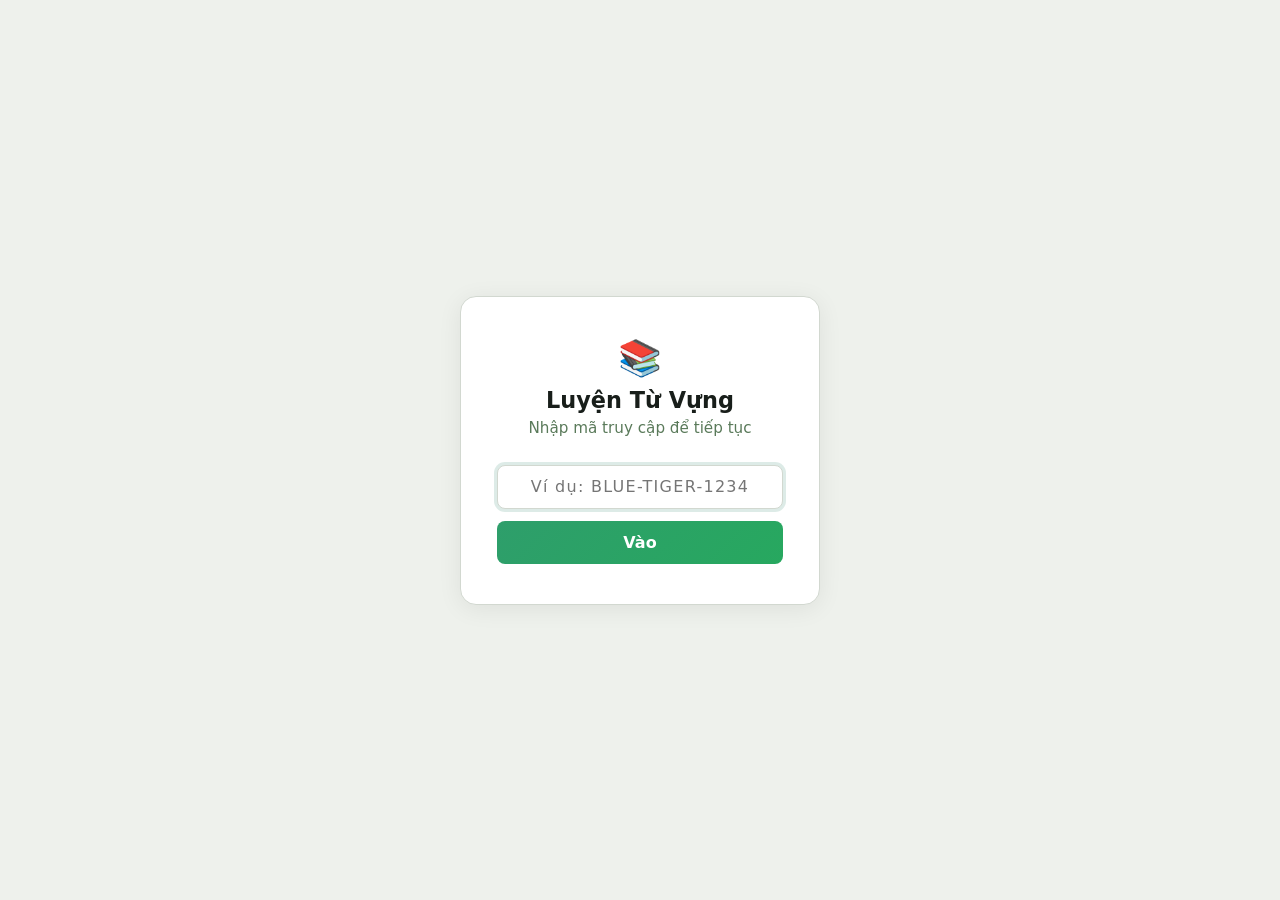
<file: index.html>
<!doctype html>
<html lang="vi">
  <head>
    <meta charset="UTF-8" />
    <meta name="viewport" content="width=device-width, initial-scale=1.0" />
    <meta
      name="description"
      content="Luyện từ vựng ngoại ngữ dễ dàng – thêm từ, tạo bài kiểm tra và chia sẻ với bạn bè."
    />
    <title>Luyện Từ Vựng</title>
    <link rel="stylesheet" href="./src/styles.css" />
  </head>
  <body>
    <noscript>You need JavaScript enabled to use this app.</noscript>
    <div id="root"></div>
    <script src="https://code.responsivevoice.org/responsivevoice.js?key=FREE"></script>
    <script src="./src/auth.js"></script>
  </body>
</html>
</file>
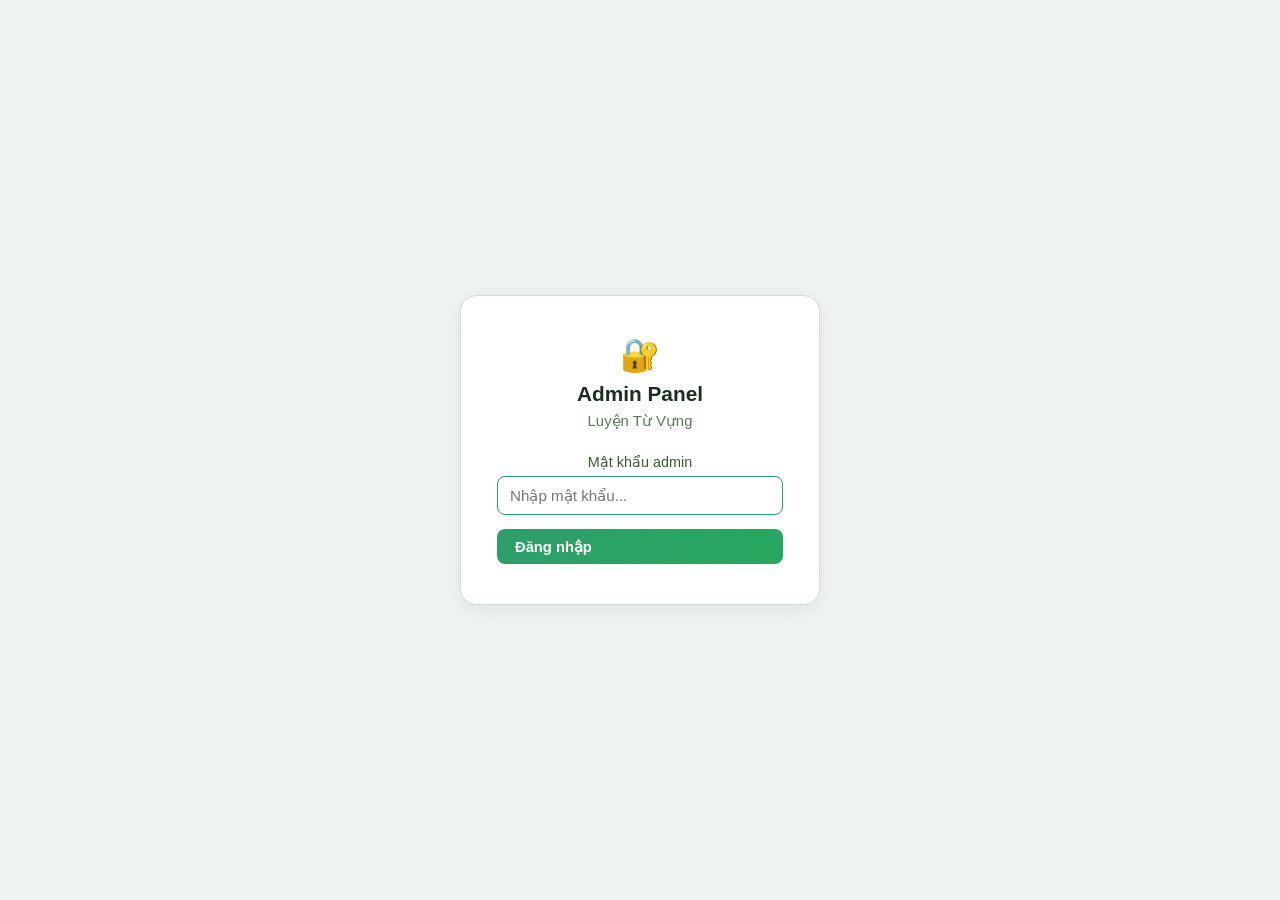
<file: admin.html>
<!doctype html>
<html lang="vi">
<head>
  <meta charset="UTF-8" />
  <meta name="viewport" content="width=device-width, initial-scale=1.0" />
  <title>Admin – Luyện Từ Vựng</title>
  <style>
    *, *::before, *::after { box-sizing: border-box; }
    body { margin: 0; font-family: -apple-system, BlinkMacSystemFont, "Segoe UI", sans-serif; background: #f0f4f0; color: #1a2e1f; }
    h1, h2, h3 { margin: 0; }
    a { color: inherit; }

    .login-wrap { min-height: 100vh; display: flex; align-items: center; justify-content: center; padding: 24px; }
    .login-card { background: #fff; border: 1.5px solid #d0ddd0; border-radius: 16px; padding: 40px 36px; max-width: 360px; width: 100%; text-align: center; box-shadow: 0 4px 24px rgba(0,0,0,.07); }
    .login-card h1 { font-size: 1.3rem; margin-bottom: 6px; }
    .login-card p { color: #5a7a5a; font-size: .93rem; margin: 0 0 24px; }

    .main { max-width: 900px; margin: 0 auto; padding: 32px 20px; }
    .header { display: flex; align-items: center; justify-content: space-between; margin-bottom: 28px; flex-wrap: wrap; gap: 12px; }
    .header h1 { font-size: 1.5rem; }
    .badge { background: #2e9e6b; color: #fff; border-radius: 6px; padding: 3px 10px; font-size: .78rem; font-weight: 600; }

    .card { background: #fff; border: 1.5px solid #d0ddd0; border-radius: 12px; padding: 24px; margin-bottom: 24px; }
    .card h2 { font-size: 1.05rem; margin-bottom: 16px; }

    label { display: block; font-size: .9rem; font-weight: 500; margin-bottom: 6px; color: #3a5a3a; }
    input[type=text], input[type=password] {
      width: 100%; padding: 10px 12px; border: 1.5px solid #c8d8c8; border-radius: 8px;
      font-size: .95rem; background: #fff; color: #1a2e1f; outline: none;
      transition: border-color .15s;
    }
    input:focus { border-color: #2e9e6b; }

    .btn { display: inline-flex; align-items: center; gap: 6px; padding: 9px 18px; border: none; border-radius: 8px; font-size: .92rem; font-weight: 600; cursor: pointer; transition: opacity .15s; }
    .btn:disabled { opacity: .5; cursor: not-allowed; }
    .btn-primary { background: linear-gradient(135deg,#2e9e6b,#27a85f); color: #fff; }
    .btn-danger  { background: #c0392b; color: #fff; }
    .btn-ghost   { background: transparent; border: 1.5px solid #c8d8c8; color: #3a5a3a; }
    .btn-sm { padding: 5px 12px; font-size: .82rem; }

    .create-row { display: flex; gap: 10px; align-items: flex-end; }
    .create-row label { margin-bottom: 0; }
    .create-row .field { flex: 1; }
    .create-row .field label { margin-bottom: 5px; display: block; }

    table { width: 100%; border-collapse: collapse; font-size: .9rem; }
    th { text-align: left; padding: 8px 10px; font-size: .78rem; text-transform: uppercase; letter-spacing: .05em; color: #5a7a5a; border-bottom: 2px solid #e0ece0; }
    td { padding: 10px 10px; border-bottom: 1px solid #eef3ee; vertical-align: top; }
    tr:last-child td { border-bottom: none; }
    .code-text { font-family: monospace; font-weight: 700; font-size: .95rem; letter-spacing: .05em; }
    .pill { display: inline-block; padding: 2px 8px; border-radius: 20px; font-size: .75rem; font-weight: 600; }
    .pill-active   { background: #d4f0e4; color: #1a6b40; }
    .pill-inactive { background: #fde8e8; color: #8b0000; }
    .device-list { margin: 0; padding: 0; list-style: none; }
    .device-list li { font-size: .8rem; color: #5a7a5a; padding: 2px 0; }
    .device-list li::before { content: "↳ "; }
    .empty { color: #8aaa8a; font-style: italic; font-size: .85rem; }

    .toast { position: fixed; bottom: 24px; right: 24px; background: #1a2e1f; color: #fff; padding: 10px 18px; border-radius: 8px; font-size: .9rem; opacity: 0; transition: opacity .2s; pointer-events: none; }
    .toast.show { opacity: 1; }

    .logout-btn { font-size: .85rem; color: #888; cursor: pointer; background: none; border: none; }
    .logout-btn:hover { color: #c0392b; }
  </style>
</head>
<body>

<div id="app"></div>
<div class="toast" id="toast"></div>

<script>
const ADMIN_KEY_STORE = "VQ_ADMIN_KEY";
let adminKey = sessionStorage.getItem(ADMIN_KEY_STORE) || "";

function toast(msg, ok = true) {
  const el = document.getElementById("toast");
  el.textContent = msg;
  el.style.background = ok ? "#1a2e1f" : "#c0392b";
  el.classList.add("show");
  setTimeout(() => el.classList.remove("show"), 2800);
}

// ── API helpers ─────────────────────────────────────────────
async function api(path, options = {}) {
  const res = await fetch(path, {
    ...options,
    headers: { "Content-Type": "application/json", "x-admin-key": adminKey, ...(options.headers || {}) },
  });
  if (res.status === 401) { adminKey = ""; sessionStorage.removeItem(ADMIN_KEY_STORE); renderLogin("Sai mật khẩu."); throw new Error("unauth"); }
  return res;
}

async function loadCodes() {
  const res = await api("/api/admin/codes");
  return res.json();
}

async function createCode(label) {
  const res = await api("/api/admin/create-code", { method: "POST", body: JSON.stringify({ label }) });
  return res.json();
}

async function toggleCode(id, active) {
  await api("/api/admin/toggle-code", { method: "POST", body: JSON.stringify({ id, active }) });
}

// ── Render ───────────────────────────────────────────────────
function renderLogin(errorMsg) {
  document.getElementById("app").innerHTML = `
    <div class="login-wrap">
      <div class="login-card">
        <div style="font-size:2rem;margin-bottom:8px">🔐</div>
        <h1>Admin Panel</h1>
        <p>Luyện Từ Vựng</p>
        ${errorMsg ? `<p style="color:#c0392b;font-size:.88rem;margin-bottom:12px">${errorMsg}</p>` : ""}
        <form id="login-form">
          <label>Mật khẩu admin</label>
          <input type="password" id="pw-input" placeholder="Nhập mật khẩu..." style="margin-bottom:14px" />
          <button type="submit" class="btn btn-primary" style="width:100%">Đăng nhập</button>
        </form>
      </div>
    </div>`;

  document.getElementById("pw-input").focus();
  document.getElementById("login-form").addEventListener("submit", async (e) => {
    e.preventDefault();
    adminKey = document.getElementById("pw-input").value;
    sessionStorage.setItem(ADMIN_KEY_STORE, adminKey);
    try { await renderAdmin(); } catch {}
  });
}

async function renderAdmin() {
  const codes = await loadCodes();

  document.getElementById("app").innerHTML = `
    <div class="main">
      <div class="header">
        <div style="display:flex;align-items:center;gap:12px">
          <h1>📚 Admin Panel</h1>
          <span class="badge">Luyện Từ Vựng</span>
        </div>
        <button class="logout-btn" id="logout-btn">Đăng xuất</button>
      </div>

      <div class="card">
        <h2>Tạo mã truy cập mới</h2>
        <div class="create-row">
          <div class="field">
            <label>Tên người dùng</label>
            <input type="text" id="new-label" placeholder="Ví dụ: Nguyễn Văn A" />
          </div>
          <button class="btn btn-primary" id="create-btn">＋ Tạo mã</button>
        </div>
        <div id="new-code-result" style="margin-top:14px;display:none">
          <p style="font-size:.88rem;color:#5a7a5a;margin:0 0 4px">Mã truy cập:</p>
          <div style="display:flex;align-items:center;gap:10px">
            <span class="code-text" id="new-code-display" style="font-size:1.2rem;color:#2e9e6b"></span>
            <button class="btn btn-ghost btn-sm" id="copy-code-btn">Sao chép</button>
          </div>
        </div>
      </div>

      <div class="card">
        <h2>Danh sách mã (${codes.length})</h2>
        ${codes.length === 0 ? `<p class="empty">Chưa có mã nào.</p>` : `
        <table>
          <thead><tr>
            <th>Mã</th><th>Tên</th><th>Trạng thái</th><th>Thiết bị đã dùng</th><th>Ngày tạo</th><th></th>
          </tr></thead>
          <tbody>
            ${codes.map(c => `
              <tr data-id="${c.id}">
                <td><span class="code-text">${c.code}</span></td>
                <td>${esc(c.label)}</td>
                <td><span class="pill ${c.active ? 'pill-active' : 'pill-inactive'}">${c.active ? 'Hoạt động' : 'Đã tắt'}</span></td>
                <td>
                  ${!c.device_sessions?.length
                    ? `<span class="empty">Chưa dùng</span>`
                    : `<ul class="device-list">${c.device_sessions.map(d => `
                        <li title="${esc(d.user_agent || '')}">
                          ${parseUA(d.user_agent)} · ${fmtDate(d.first_used)}
                        </li>`).join("")}</ul>`}
                </td>
                <td style="color:#8aaa8a;font-size:.82rem">${fmtDate(c.created_at)}</td>
                <td>
                  <button class="btn btn-ghost btn-sm toggle-btn" data-id="${c.id}" data-active="${c.active}">
                    ${c.active ? 'Tắt' : 'Bật lại'}
                  </button>
                </td>
              </tr>`).join("")}
          </tbody>
        </table>`}
      </div>
    </div>`;

  document.getElementById("logout-btn").onclick = () => {
    adminKey = ""; sessionStorage.removeItem(ADMIN_KEY_STORE); renderLogin();
  };

  document.getElementById("create-btn").onclick = async () => {
    const label = document.getElementById("new-label").value.trim();
    if (!label) { toast("Nhập tên người dùng trước.", false); return; }
    const btn = document.getElementById("create-btn");
    btn.disabled = true; btn.textContent = "Đang tạo...";
    try {
      const [row] = await createCode(label);
      document.getElementById("new-code-result").style.display = "block";
      document.getElementById("new-code-display").textContent = row.code;
      document.getElementById("copy-code-btn").onclick = () => {
        navigator.clipboard.writeText(row.code).then(() => toast("Đã sao chép!"));
      };
      toast("Đã tạo mã cho " + label + "!");
      await renderAdmin();
    } catch { toast("Lỗi khi tạo mã.", false); }
    btn.disabled = false; btn.textContent = "＋ Tạo mã";
  };

  document.querySelectorAll(".toggle-btn").forEach(btn => {
    btn.onclick = async () => {
      const { id, active } = btn.dataset;
      btn.disabled = true;
      try {
        await toggleCode(id, active === "true" ? false : true);
        toast(active === "true" ? "Đã tắt mã." : "Đã bật lại mã.");
        await renderAdmin();
      } catch { toast("Lỗi.", false); btn.disabled = false; }
    };
  });
}

function esc(str) { return String(str).replace(/&/g,"&amp;").replace(/</g,"&lt;").replace(/>/g,"&gt;").replace(/"/g,"&quot;"); }
function fmtDate(iso) { if (!iso) return "—"; const d = new Date(iso); return d.toLocaleDateString("vi-VN"); }
function parseUA(ua) {
  if (!ua) return "Thiết bị không xác định";
  if (/iPhone|iPad/.test(ua)) return "📱 iOS";
  if (/Android/.test(ua)) return "📱 Android";
  if (/Mac/.test(ua)) return "💻 Mac";
  if (/Windows/.test(ua)) return "🖥️ Windows";
  return "🌐 Trình duyệt";
}

// ── Init ─────────────────────────────────────────────────────
if (adminKey) {
  renderAdmin().catch(() => renderLogin());
} else {
  renderLogin();
}
</script>
</body>
</html>
</file>
<file: src/styles.css>
:root {
  color-scheme: light;
  --bg: #eef1ec;
  --surface: #ffffff;
  --surface-muted: #eaede8;
  --text: #181e1a;
  --muted: #5a6860;
  --line: #d2d8d0;
  --accent: #1c7a5c;
  --accent-strong: #135444;
  --accent-soft: #d0e9e1;
  --danger: #8c2828;
  --danger-soft: #fdf0f0;
  --success: #186638;
  --success-soft: #e2f5ea;
  --shadow: 0 1px 3px rgba(20, 36, 26, 0.06), 0 6px 20px rgba(20, 36, 26, 0.07);
  --shadow-lift: 0 2px 6px rgba(20, 36, 26, 0.09), 0 12px 32px rgba(20, 36, 26, 0.11);
  --radius: 10px;
  --t: 150ms ease;
}

@media (prefers-color-scheme: dark) {
  :root {
    color-scheme: dark;
    --bg: #0e1512;
    --surface: #172018;
    --surface-muted: #1c2a1e;
    --text: #e4ece5;
    --muted: #6e8f76;
    --line: #283d2c;
    --accent: #3ab88a;
    --accent-strong: #28a077;
    --accent-soft: #1a3528;
    --danger: #e07272;
    --danger-soft: #2e1414;
    --success: #4dc47a;
    --success-soft: #122a1c;
    --shadow: 0 1px 3px rgba(0,0,0,0.4), 0 6px 20px rgba(0,0,0,0.35);
    --shadow-lift: 0 2px 6px rgba(0,0,0,0.45), 0 12px 32px rgba(0,0,0,0.4);
  }
}

* {
  box-sizing: border-box;
}

html {
  background: var(--bg);
}

body {
  min-height: 100vh;
  margin: 0;
  color: var(--text);
  background: var(--bg);
  font-family: Inter, ui-sans-serif, system-ui, -apple-system, BlinkMacSystemFont, "Segoe UI", sans-serif;
  letter-spacing: 0;
}

button,
input,
textarea,
select {
  font: inherit;
}

button {
  cursor: pointer;
  transition: transform var(--t), box-shadow var(--t), background var(--t), border-color var(--t), opacity var(--t);
}

button:disabled {
  cursor: not-allowed;
  opacity: 0.45;
}

button:focus-visible,
input:focus-visible,
textarea:focus-visible,
select:focus-visible {
  outline: 3px solid color-mix(in srgb, var(--accent) 40%, transparent);
  outline-offset: 2px;
}

.app-shell {
  width: min(1120px, calc(100vw - 28px));
  min-height: 100vh;
  margin: 0 auto;
  padding: 24px 0 56px;
}

/* ── Topbar ───────────────────────────────────── */

.topbar {
  display: flex;
  align-items: center;
  justify-content: space-between;
  gap: 12px;
  margin-bottom: 32px;
  padding: 14px 20px;
  border: 1px solid var(--line);
  border-radius: var(--radius);
  background: var(--surface);
  box-shadow: var(--shadow);
}

.topbar-actions {
  display: flex;
  flex-wrap: wrap;
  justify-content: flex-end;
  gap: 10px;
}

.brand {
  border: 0;
  padding: 0;
  color: var(--accent-strong);
  background: transparent;
  font-size: 1.05rem;
  font-weight: 800;
  letter-spacing: -0.01em;
}

.brand:hover {
  color: var(--accent);
}

/* ── Typography ───────────────────────────────── */

.results-head h1 {
  margin: 0 0 10px;
  font-size: clamp(2rem, 7vw, 4.2rem);
  line-height: 1.02;
  letter-spacing: -0.02em;
}

.summary,
.empty-state p {
  color: var(--muted);
  font-size: 0.9rem;
}

h2,
p {
  margin: 0;
}

h2 {
  font-size: 1.05rem;
  font-weight: 700;
  letter-spacing: -0.01em;
}

h3 {
  margin: 0 0 4px;
  font-size: 1rem;
  font-weight: 700;
}

label {
  display: grid;
  gap: 6px;
  color: var(--muted);
  font-size: 0.85rem;
  font-weight: 600;
  text-transform: uppercase;
  letter-spacing: 0.04em;
}

/* ── Layout ───────────────────────────────────── */

.grid {
  display: grid;
  gap: 16px;
}

.two-columns {
  grid-template-columns: repeat(2, minmax(0, 1fr));
}

/* ── Cards ────────────────────────────────────── */

.card,
.empty-state {
  margin-bottom: 16px;
  border: 1px solid var(--line);
  border-radius: var(--radius);
  background: var(--surface);
  box-shadow: var(--shadow);
  transition: box-shadow var(--t);
}

.card {
  padding: clamp(18px, 4vw, 28px);
}

.empty-state {
  padding: 28px 24px;
  background: var(--surface-muted);
  text-align: center;
}

.stack {
  display: grid;
  gap: 16px;
}

/* ── Inputs ───────────────────────────────────── */

input,
textarea,
select {
  width: 100%;
  border: 1.5px solid var(--line);
  border-radius: 8px;
  color: var(--text);
  background: var(--surface);
  transition: border-color var(--t), box-shadow var(--t);
}

input:focus,
textarea:focus,
select:focus {
  border-color: var(--accent);
  box-shadow: 0 0 0 3px color-mix(in srgb, var(--accent) 15%, transparent);
  outline: none;
}

input,
select {
  min-height: 44px;
  padding: 0 12px;
}

textarea {
  min-height: 174px;
  padding: 12px;
  resize: vertical;
}

/* ── Buttons ──────────────────────────────────── */

.button-row,
.size-options,
.section-head {
  display: flex;
  flex-wrap: wrap;
  align-items: center;
  gap: 10px;
}

.section-head {
  justify-content: space-between;
}

.primary-button,
.secondary-button,
.size-options button {
  min-height: 44px;
  border: 1.5px solid var(--line);
  border-radius: 8px;
  padding: 0 16px;
  font-weight: 700;
}

.primary-button {
  border-color: var(--accent-strong);
  color: #fff;
  background: linear-gradient(160deg, var(--accent) 0%, var(--accent-strong) 100%);
  box-shadow: 0 1px 3px rgba(19, 84, 68, 0.25), inset 0 1px 0 rgba(255,255,255,0.12);
}

.primary-button:not(:disabled):hover {
  background: linear-gradient(160deg, color-mix(in srgb, var(--accent) 85%, #000) 0%, var(--accent-strong) 100%);
  box-shadow: 0 3px 10px rgba(19, 84, 68, 0.35);
  transform: translateY(-1px);
}

.primary-button:not(:disabled):active {
  transform: translateY(0);
  box-shadow: 0 1px 3px rgba(19, 84, 68, 0.25);
}

.secondary-button,
.size-options button {
  color: var(--text);
  background: var(--surface);
}

.secondary-button:not(:disabled):hover,
.size-options button:not(.selected):hover {
  background: var(--surface-muted);
  border-color: color-mix(in srgb, var(--line) 60%, var(--accent));
  transform: translateY(-1px);
  box-shadow: 0 2px 6px rgba(20, 36, 26, 0.08);
}

.secondary-button:not(:disabled):active,
.size-options button:not(.selected):active {
  transform: translateY(0);
}

.large-button {
  min-height: 52px;
  padding: 0 24px;
  font-size: 1rem;
}

.size-options button.selected {
  border-color: var(--accent);
  color: var(--accent-strong);
  background: var(--accent-soft);
  font-weight: 700;
}

.custom-size {
  grid-template-columns: auto 96px;
  align-items: center;
}

.search-input {
  width: min(360px, 100%);
}

/* ── Table ────────────────────────────────────── */

.table-wrap {
  width: 100%;
  overflow-x: auto;
  border: 1.5px solid var(--line);
  border-radius: 8px;
}

table {
  width: 100%;
  min-width: 680px;
  border-collapse: collapse;
}

th,
td {
  padding: 13px 16px;
  border-bottom: 1px solid var(--line);
  text-align: left;
  vertical-align: top;
}

th {
  color: var(--muted);
  background: var(--surface-muted);
  font-size: 0.78rem;
  font-weight: 700;
  text-transform: uppercase;
  letter-spacing: 0.06em;
}

tr:last-child td {
  border-bottom: 0;
}

tbody tr {
  transition: background var(--t);
}

tbody tr:not(.correct-row):not(.incorrect-row):hover {
  background: color-mix(in srgb, var(--accent-soft) 40%, transparent);
}

.actions {
  width: 170px;
}

.inline-edit-row td {
  padding: 6px 8px;
}

.inline-input {
  width: 100%;
  padding: 5px 8px;
  border: 1.5px solid var(--accent);
  border-radius: 6px;
  background: var(--surface);
  color: var(--text);
  font-size: 0.92rem;
}

.text-button {
  border: 0;
  padding: 6px 8px;
  color: var(--accent);
  background: transparent;
  font-weight: 700;
  font-size: 0.9rem;
  border-radius: 6px;
}

.text-button:hover {
  background: var(--accent-soft);
}

.text-button.danger {
  color: var(--danger);
}

.text-button.danger:hover {
  background: var(--danger-soft);
}

/* ── Quiz builder ─────────────────────────────── */

.quiz-builder {
  margin-top: 0;
}

/* ── Quiz screen ──────────────────────────────── */

.quiz-screen {
  max-width: 720px;
  margin: 4vh auto 0;
}

.quiz-progress {
  display: grid;
  grid-template-columns: 1fr auto;
  gap: 10px;
  align-items: center;
  margin-bottom: 32px;
}

.quiz-progress p {
  font-size: 0.88rem;
  color: var(--muted);
  font-weight: 600;
}

.quiz-progress strong {
  font-size: 0.88rem;
  color: var(--accent-strong);
}

.clear-quiz-button {
  margin-bottom: 24px;
}

.progress-track {
  grid-column: 1 / -1;
  height: 8px;
  overflow: hidden;
  border-radius: 999px;
  background: var(--surface-muted);
}

.progress-track span {
  display: block;
  height: 100%;
  border-radius: inherit;
  background: linear-gradient(90deg, var(--accent) 0%, color-mix(in srgb, var(--accent) 70%, #34d399) 100%);
  transition: width 240ms cubic-bezier(0.4, 0, 0.2, 1);
}

.question-block {
  display: grid;
  gap: 10px;
  margin-bottom: 28px;
  padding: 28px 24px;
  border-radius: var(--radius);
  background: linear-gradient(135deg, var(--accent-soft) 0%, color-mix(in srgb, var(--accent-soft) 40%, #fff) 100%);
  border: 1.5px solid color-mix(in srgb, var(--accent) 20%, transparent);
}

.question-block span,
.answer-label span {
  color: var(--muted);
  font-weight: 700;
  font-size: 0.8rem;
  text-transform: uppercase;
  letter-spacing: 0.07em;
}

.question-block h1 {
  margin: 0;
  font-size: clamp(2.2rem, 8vw, 4.8rem);
  line-height: 1.05;
  letter-spacing: -0.025em;
  color: var(--accent-strong);
}

.answer-label input {
  min-height: 64px;
  font-size: clamp(1.4rem, 5vw, 2.2rem);
  letter-spacing: -0.01em;
  border-width: 2px;
}

/* ── Feedback ─────────────────────────────────── */

.feedback {
  display: grid;
  gap: 12px;
  margin-top: 18px;
  padding: 20px;
  border-radius: var(--radius);
  border: 1.5px solid;
}

.feedback h2 {
  font-size: 1.15rem;
}

.feedback.correct {
  color: var(--success);
  background: var(--success-soft);
  border-color: color-mix(in srgb, var(--success) 25%, transparent);
}

.feedback.incorrect {
  color: var(--danger);
  background: var(--danger-soft);
  border-color: color-mix(in srgb, var(--danger) 25%, transparent);
}

/* ── Results ──────────────────────────────────── */

.results-grid {
  display: flex;
  flex-wrap: wrap;
  gap: 10px;
  margin-top: 14px;
}

.results-grid p {
  border: 1.5px solid var(--line);
  border-radius: 8px;
  padding: 12px 18px;
  background: var(--surface-muted);
  font-weight: 800;
  font-size: 0.95rem;
  letter-spacing: -0.01em;
}

/* ── Saved quizzes ────────────────────────────── */

.saved-quiz-list {
  display: grid;
  gap: 10px;
}

.saved-quiz-item,
.save-completed {
  display: flex;
  align-items: center;
  justify-content: space-between;
  gap: 12px;
  border: 1.5px solid var(--line);
  border-radius: 8px;
  padding: 14px;
  background: var(--surface-muted);
  transition: border-color var(--t), box-shadow var(--t);
}

.saved-quiz-item:hover {
  border-color: color-mix(in srgb, var(--accent) 35%, var(--line));
  box-shadow: 0 2px 8px rgba(20, 36, 26, 0.07);
}

.builtin-quiz-item {
  border-color: color-mix(in srgb, var(--accent) 30%, var(--line));
  background: color-mix(in srgb, var(--accent) 6%, var(--surface-muted));
}

.save-completed label {
  flex: 1 1 260px;
}

/* ── Result rows ──────────────────────────────── */

.incorrect-row {
  background: var(--danger-soft);
}

.correct-row {
  background: var(--success-soft);
}

/* ── Speak button ─────────────────────────────── */

.speak-btn {
  flex-shrink: 0;
  border: 0;
  background: transparent;
  font-size: 0.95rem;
  padding: 3px 6px;
  border-radius: 6px;
  opacity: 0.5;
  transition: opacity var(--t), background var(--t);
  vertical-align: middle;
}

.speak-btn:hover {
  opacity: 1;
  background: var(--accent-soft);
}

.question-word-row {
  display: flex;
  align-items: center;
  gap: 12px;
}

.question-word-row .speak-btn {
  font-size: 1.8rem;
  padding: 6px 10px;
  opacity: 0.4;
}

.feedback-answer-row {
  display: flex;
  align-items: center;
  gap: 10px;
}

/* ── Multiple choice ──────────────────────────── */

.choice-options {
  display: grid;
  grid-template-columns: 1fr 1fr;
  gap: 10px;
}

.choice-btn {
  min-height: 60px;
  padding: 12px 16px;
  border: 1.5px solid var(--line);
  border-radius: 10px;
  background: var(--surface);
  color: var(--text);
  font-size: 1rem;
  font-weight: 600;
  text-align: center;
  cursor: pointer;
  transition: background var(--t), border-color var(--t), transform var(--t);
}

.choice-btn:not(:disabled):hover {
  background: var(--accent-soft);
  border-color: var(--accent);
  transform: translateY(-1px);
}

.choice-btn.choice-correct {
  border-color: var(--success);
  background: var(--success-soft);
  color: var(--success);
  font-weight: 700;
}

.choice-btn.choice-wrong {
  border-color: var(--danger);
  background: var(--danger-soft);
  color: var(--danger);
}

/* ── Performance dots ─────────────────────────── */

.perf-dot {
  display: inline-block;
  width: 7px;
  height: 7px;
  border-radius: 50%;
  margin-left: 5px;
  vertical-align: middle;
  flex-shrink: 0;
}
.perf-dot.perf-strong { background: var(--success); }
.perf-dot.perf-weak { background: #d4920a; }
.perf-dot.perf-struggling { background: var(--danger); }

/* ── Responsive ───────────────────────────────── */

@media (max-width: 760px) {
  .two-columns {
    grid-template-columns: 1fr;
  }

  .topbar {
    align-items: flex-start;
    flex-direction: column;
  }

  .topbar-actions {
    width: 100%;
  }

  .section-head {
    align-items: stretch;
  }

  .section-head > * {
    width: 100%;
  }

  .primary-button,
  .secondary-button,
  .large-button,
  .size-options button {
    width: 100%;
  }

  .saved-quiz-item,
  .save-completed {
    align-items: stretch;
    flex-direction: column;
  }
}
</file>
